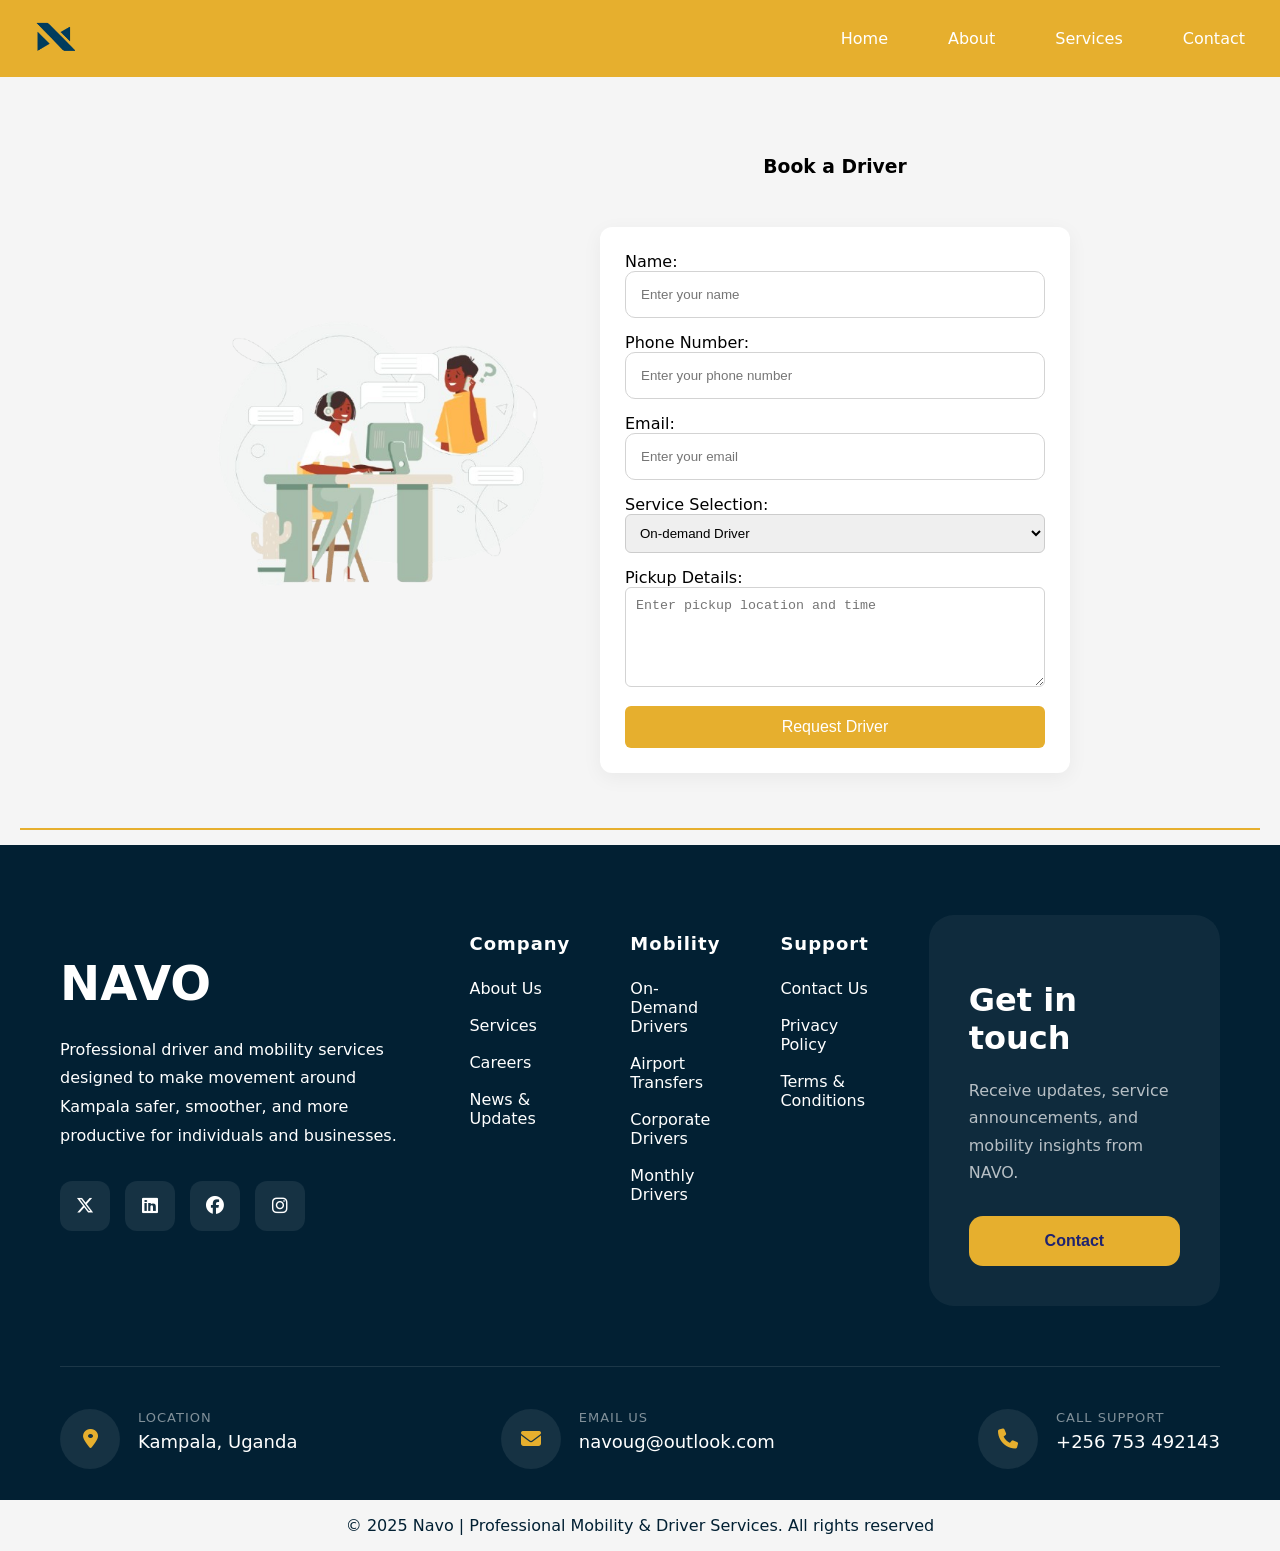
<file: contact.html>
<!DOCTYPE html>
<html lang="en">

<head>
    <meta charset="UTF-8">
    <meta name="viewport" content="width=device-width, initial-scale=1.0">
    <title>Book a Driver in Kampala | NAVO</title>

    <!-- SEO -->
    <meta name="description"
        content="Book a professional driver in Kampala with NAVO. Fast, reliable, and safe driver services available on demand.">

    <meta name="keywords"
        content="book driver Kampala, hire driver now Uganda, contact NAVO driver services, driver booking Kampala">

    <meta name="author" content="NAVO Uganda">

    <meta property="og:title" content="Book a Driver in Kampala | NAVO">
    <meta property="og:description" content="Contact NAVO to book a trusted driver in Kampala quickly and easily.">
    <meta property="og:url" content="https://hadyjer.github.io/Navo/contact.html">

    <meta name="twitter:title" content="Book a Driver Kampala | NAVO">
    <meta name="twitter:description" content="Quickly book a professional driver in Kampala with NAVO.">

    <!-- FAVICON -->
    <link rel="icon" href="images/favicon.png">
    <link rel="stylesheet" href="contact.css">
    <link href="https://fonts.googleapis.com/css2?family=Poppins:wght@300;400;600&display=swap" rel="stylesheet">
    <link rel="stylesheet" href="https://cdnjs.cloudflare.com/ajax/libs/font-awesome/6.5.0/css/all.min.css">

    <script type="application/ld+json">
{
  "@context": "https://schema.org",
  "@type": "LocalBusiness",
  "name": "NAVO Driver Services",
  "image": "https://hadyjer.github.io/Navo/images/preview.jpg",
  "url": "https://hadyjer.github.io/Navo/",
  "telephone": "+256753492143",
  "address": {
    "@type": "PostalAddress",
    "addressLocality": "Kampala",
    "addressCountry": "UG"
  },
  "areaServed": {
    "@type": "Place",
    "name": "Kampala"
  },
  "serviceType": "Driver and Chauffeur Services",
  "priceRange": "$$",
  "sameAs": [
    "https://linkedin.com/in/nakiddehadijah",
    "https://facebook.com/hadyjer",
    "https://instagram.com/hady_jer",
    "https://tiktok.com/@hady_jer"
  ]
}
</script>

    <script type="application/ld+json">
{
  "@context": "https://schema.org",
  "@type": "ContactPage",
  "name": "Contact NAVO Driver Services",
  "url": "https://hadyjer.github.io/Navo/contact.html",
  "about": {
    "@type": "LocalBusiness",
    "name": "NAVO Driver Services",
    "telephone": "+256753492143"
  }
}
</script>

</head>

<body>

    <!-- NAVBAR -->
    <header>
        <div class="logo-text">
            <a href="index.html"><img src="images/navologo.png" alt="Navo" class="logo"></a>
        </div>

        <!-- HAMBURGER -->
        <div class="menu-toggle">
            <span></span>
            <span></span>
            <span></span>
        </div>
        <nav>
            <!-- Menu -->
            <ul class="nav-links">
                <li><a href="index.html">Home</a></li>
                <li><a href="about.html">About</a></li>
                <li><a href="services.html">Services</a></li>
                <li><a href="contact.html">Contact</a></li>
            </ul>
        </nav>
    </header>
    <main>
        <!-- Contact Form -->
        <section class="booking">
            <div class="booking-wrapper">
                <div>
                    <img src="images/about4.png" alt="illustration">
                </div>
                <div>
                    <div>
                        <h3 class="booking-info">Book a Driver</h3>

                        <form id="contact-form" class="contact-form" action="https://formspree.io/f/mvzlelpo"
                            method="POST">

                            <label>Name:</label>
                            <input type="text" name="name" placeholder="Enter your name" required>

                            <label>Phone Number:</label>
                            <input type="tel" name="phone" placeholder="Enter your phone number" required>

                            <label>Email:</label>
                            <input type="email" name="email" placeholder="Enter your email" required>

                            <label>Service Selection:</label>
                            <select name="service" required>
                                <option value="On-demand Driver">On-demand Driver</option>
                                <option value="Airport Transfer">Airport Transfer</option>
                                <option value="Rent a Car">Rent a Car</option>
                                <option value="Night-out Service">Night-out Service</option>
                                <option value="Corporate Booking">Corporate Booking</option>
                                <option value="Monthly Driver">Monthly Driver</option>
                            </select>

                            <label>Pickup Details:</label>
                            <textarea name="message" placeholder="Enter pickup location and time" required></textarea>


                            <button type="submit">Request Driver</button>


                        </form>
                    </div>
                </div>
            </div>
        </section>
    </main>

    <hr style="border: 1px solid #e6af2e; margin: 15px 20px;">

    <footer class="footer">

        <div class="footer-top">

            <!-- LEFT -->
            <div class="footer-brand">

                <h2 class="footer-logo">
                    NAVO
                </h2>

                <p>
                    Professional driver and mobility services designed to make
                    movement around Kampala safer, smoother, and more productive
                    for individuals and businesses.
                </p>

                <div class="socials">
                    <a href="https://x.com/navoug" target="_blank"><i class="fa-brands fa-x-twitter"></i></a>
                    <a href="https://linkedin.com/company/navo-ug/" target="_blank"><i class="fab fa-linkedin"></i></a>
                    <a href="https://facebook.com/share/1CUoRBxykX/" target="_blank"><i
                            class="fa-brands fa-facebook"></i></a>
                    <a href="https://instagram.com/navo.ug" target="_blank"><i class="fab fa-instagram"></i></a>
                </div>

            </div>

            <!-- LINKS -->
            <div class="footer-links">

                <div>
                    <h3>Company</h3>

                    <a href="about.html">About Us</a>
                    <a href="services.html">Services</a>
                    <a href="#">Careers</a>
                    <a href="#">News & Updates</a>
                </div>

                <div>
                    <h3>Mobility</h3>

                    <a href="contact.html">On-Demand Drivers</a>
                    <a href="contact.html">Airport Transfers</a>
                    <a href="contact.html">Corporate Drivers</a>
                    <a href="contact.html">Monthly Drivers</a>
                </div>

                <div>
                    <h3>Support</h3>

                    <a href="contact.html">Contact Us</a>
                    <a href="#">Privacy Policy</a>
                    <a href="#">Terms & Conditions</a>
                </div>

            </div>

            <!-- NEWSLETTER -->
            <div class="footer-newsletter">

                <h2>Get in touch</h2>

                <p>
                    Receive updates, service announcements,
                    and mobility insights from NAVO.
                </p>

             
                    <a href="contact.html">
                        <button>
                            Contact
                        </button>
                    </a>
              

            </div>

        </div>

        <!-- BOTTOM -->
        <div class="footer-bottom">

            <div class="bottom-item">
                <i class="fas fa-location-dot"></i>

                <div>
                    <span>LOCATION</span>
                    <p>Kampala, Uganda</p>
                </div>
            </div>

            <div class="bottom-item">
                <i class="fas fa-envelope"></i>

                <div>
                    <span>EMAIL US</span>
                    <p>navoug@outlook.com</p>
                </div>
            </div>

            <div class="bottom-item">
                <i class="fas fa-phone"></i>

                <div>
                    <span>CALL SUPPORT</span>
                    <p>+256 753 492143</p>
                </div>
            </div>

        </div>

    </footer>
    <div class="note">
        <p style="text-align: center;">
            © 2025 Navo | Professional Mobility & Driver Services. All rights reserved
        </p>
    </div>

    <script>
        document.addEventListener("DOMContentLoaded", function () {

            // MOBILE MENU
            const menuToggle = document.querySelector(".menu-toggle");
            const navLinks = document.querySelector(".nav-links");

            menuToggle.addEventListener("click", () => {
                navLinks.classList.toggle("active");
            });

            // FORM
            const form = document.getElementById("contact-form");

            form.addEventListener("submit", function (e) {
                e.preventDefault();

                // GET VALUES
                const name = form.querySelector('input[name="name"]').value;
                const phone = form.querySelector('input[name="phone"]').value;
                const email = form.querySelector('input[name="email"]').value;
                const service = form.querySelector('select[name="service"]').value;
                const message = form.querySelector('textarea[name="message"]').value;

                // WHATSAPP MESSAGE
                const whatsappMessage =
                    `Hello NAVO, I would like to request a driver.

Name: ${name}
Phone: ${phone}
Email: ${email}
Service: ${service}
Pickup Details: ${message}`;

                // OPEN WHATSAPP
                window.open(
                    `https://wa.me/256753492143?text=${encodeURIComponent(whatsappMessage)}`,
                    "_blank"
                );

                // OPTIONAL: SUBMIT TO FORMSPREE AFTER
                form.submit();
            });

        });
    </script>

</body>

</html>
</file>
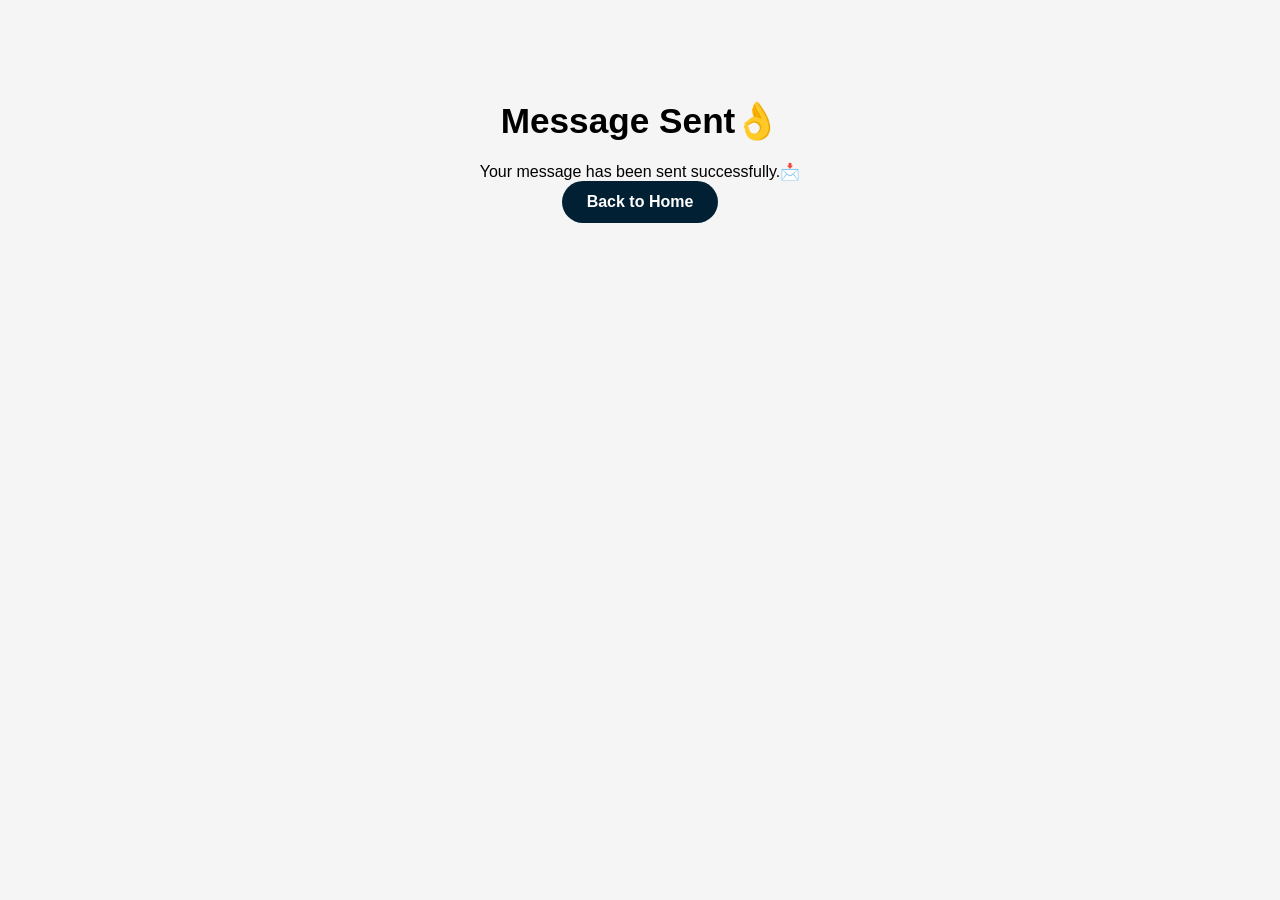
<file: thankyou.html>
<!DOCTYPE html>
<html lang="en">

<head>
    <meta charset="UTF-8">
    <meta name="viewport" content="width=device-width, initial-scale=1.0">
    <title>Thank You</title>
    <link rel="stylesheet" href="style.css">
</head>

<body style="text-align: center; font-family: Arial; padding-top: 100px;">

    <h2>
        Message Sent👌
    </h2>

    <p>
        Your message has been sent successfully.📩
    </p>
   <a href="index.html" class="hero-btn">Back to Home</a>

</body>

</html>
</file>
<file: contact.css>
body {
     margin: 0;
     font-family: system-ui, sans-serif;
     background-color: whitesmoke;
     color: black;
 }






 /* NAV */
 header {
     background: #e6af2e;
     color: white;
     padding: 5px 20px;
     display: flex;
     justify-content: space-between;
     align-items: center;
 }

 header h2 {
     margin: 0;
 }

 .nav-links {
     gap: 30px;
     list-style: none;
 }

 .nav-links a {
     color: white;
     text-decoration: none;
     font-weight: 500;
 }

 /* Hide Hamburger on desktop */
 .menu-toggle {
     display: none;
     flex-direction: column;
     cursor: pointer;
     margin-left: auto;
 }

 .menu-toggle span {
     height: 3px;
     width: 25px;
     background: #022033;
     margin: 4px 0;
     display: block;
 }

 nav ul {
     display: flex;
     gap: 80px;
 }

 nav a {
     color: white;
     text-decoration: none;
     margin: 15px;
     font-weight: bold;
 }

 nav a:hover {
     color: white;
 }







 /* Logo size */
 .logo {
     height: 65px;
     width: 65px;
     vertical-align: middle;
     object-fit: cover;
     object-position: top;
 }

 /* Logo responsiveness */
 .logo:hover {
     opacity: 0.8;
     cursor: pointer;
 }








/* FORM */
form {
    background: white;
    padding: 25px;
    border-radius: 12px;
    box-shadow: 0 5px 20px rgba(0, 0, 0, 0.05);

    width: 100%;
    max-width: 420px;   /* 🔥 makes form smaller */
}

 table {
     width: 100%;
     border-collapse: collapse;

 }

 table,
 th,
 td {
     border: 1px solid black;
     padding: 8px;
     text-align: center;
 }


 h3 {
     text-align: center;
     margin-bottom: 30px;
 }

 ul {
     list-style: none;
     padding: 0;
 }

 ul li {
     padding: 8px 0;
 }

 input,
 select,
 textarea {
     width: 100%;
     padding: 10px;
     margin-bottom: 15px;
     border-radius: 6px;
     border: 1px solid #ccc;
 }

 button {
     background-color: #e6af2e;
     color: white;
     padding: 12px;
     border: none;
     border-radius: 6px;
     width: 100%;
     font-size: 16px;
     cursor: pointer;
 }

 /* WRAPPER */
.booking-wrapper {
    display: flex;
    align-items: center;
    justify-content: center;
    gap: 40px;

    max-width: 950px;   /* controls overall size */
    width: 100%;
    margin: auto;
}

/* IMAGE */
.booking-wrapper img {
    width: 350px;
    height: 350px;
    object-fit: cover;
    border-radius: 15px;
}


 .booking {
    display: flex;
    justify-content: center;
    padding: 40px 20px;
}



 .booking-info {
     border-radius: 10px;
     padding: 20px;
 }

 /* form content */
 label {
     font-weight: 500;

 }

 input {
     padding: 15px;
     border-radius: 10px;
     border: 1px solid lightgray;
     box-sizing: border-box;
 }

 textarea {
     width: 100%;
     box-sizing: border-box;   /* 🔥 VERY IMPORTANT */
     height: 100px;
     padding: 10px;
     resize: vertical;     /* optional: allows only up/down resize */
     border: 1px solid lightgray;
 }

 button:hover{
    background: #a4b7be;
 }








 /* footer tag */
 .footer{
    background: #022033;
    color: white;
    padding: 70px 60px 30px;
    overflow: hidden;
}

.footer-top{
    display: grid;
    grid-template-columns: 1.2fr 1fr 1fr;
    gap: 60px;
    padding-bottom: 60px;
    border-bottom: 1px solid rgba(255,255,255,0.1);
}

.footer-logo{
    font-size: 3rem;
    margin-bottom: 25px;
    font-weight: 800;
}

.logo-gold{
    color: #e6af2e;
}

.footer-brand p{
    color: white;
    line-height: 1.8;
    max-width: 420px;
    margin-bottom: 30px;
}

.socials{
    display: flex;
    gap: 15px;
}

.socials a{
    width: 50px;
    height: 50px;
    background: rgba(255,255,255,0.08);
    border-radius: 12px;

    display: flex;
    align-items: center;
    justify-content: center;

    color: white;
    text-decoration: none;
    transition: 0.3s ease;
    font-size: 18px;
}

.socials a:hover{
    background: white;
    color: #1f2370;
}

.footer-links{
    display: flex;
    gap: 60px;
}

.footer-links h3{
    margin-bottom: 25px;
    font-size: 18px;
    letter-spacing: 1px;
}

.footer-links a{
    display: block;
    margin-bottom: 18px;
    text-decoration: none;
    color: white;
    transition: 0.3s;
}

.footer-links a:hover{
    color: #e6af2e;
}

.footer-newsletter{
    background: rgba(255,255,255,0.05);
    padding: 40px;
    border-radius: 25px;
}

.footer-newsletter h2{
    margin-bottom: 20px;
    font-size: 2rem;
}

.footer-newsletter p{
    color: rgba(255,255,255,0.7);
    line-height: 1.7;
    margin-bottom: 30px;
}

.footer-newsletter input{
    width: 100%;
    padding: 16px;
    border-radius: 14px;
    border: 1px solid rgba(255,255,255,0.1);
    background: rgba(255,255,255,0.05);
    color: white;
    margin-bottom: 20px;
    outline: none;
    box-sizing: border-box;
}


.footer-newsletter button{
    width: 100%;
    padding: 16px;
    border: none;
    border-radius: 14px;
    background: #e6af2e;
    color: #1f2370;
    font-weight: bold;
    cursor: pointer;
    transition: 0.3s;
    font-size: 16px;
}

.footer-newsletter button:hover{
    background: white;
}

.footer-bottom{
    display: flex;
    justify-content: space-between;
    gap: 30px;
    padding-top: 40px;
    flex-wrap: wrap;
}

.bottom-item{
    display: flex;
    align-items: center;
    gap: 18px;
}

.bottom-item i{
    width: 60px;
    height: 60px;
    border-radius: 50%;
    background: rgba(255,255,255,0.08);

    display: flex;
    align-items: center;
    justify-content: center;

    color: #e6af2e;
    font-size: 20px;
}

.bottom-item span{
    color: rgba(255,255,255,0.5);
    font-size: 13px;
    letter-spacing: 1px;
}

.bottom-item p{
    margin-top: 5px;
    font-size: 18px;
}

 .note {
     color: #022033;
 }

 a {
     color: #022033;
 }

 /* MOBILE */
 @media(max-width: 768px) {
     header {
         justify-content: space-between;
     }

     .footer-info {
         flex-direction: column;
         align-items: center;
         gap: 15px;
         font-size: 18px;
         margin: 5px 0;
     }

     footer {
         text-align: center;
     }

     /* Show Hamburger */
     .menu-toggle {
         display: flex;
     }

       .booking-wrapper {
        flex-direction: column;
        gap: 20px;
    }

    .booking-wrapper img {
        width: 100%;
        max-width: 300px;
        height: auto;
    }

    form {
        max-width: 90%;
    }


     /* Hide menu by default */
     .nav-links {
         position: absolute;
         top: 70px;
         right: 0;
         width: 100%;
         background: #022033;

         flex-direction: column;
         align-items: center;

         max-height: 0;
         overflow: hidden;

         transition: 0.3s;
     }

     /* Show when active */
     .nav-links.active {
         max-height: 300px;
         padding: 20px 0;
         display: flex;
     }

     .nav-links li {
         margin: 10px 0;
     }
    
 }

  /* MOBILE */
@media(max-width: 992px){

    .footer{
        padding: 60px 25px 30px;
    }

    .footer-top{
        grid-template-columns: 1fr;
    }

    .footer-links{
        flex-direction: column;
        gap: 30px;
    }

    .footer-bottom{
        flex-direction: column;
    }

    .footer-logo{
        font-size: 2.5rem;
    }

}
</file>
<file: style.css>
* {
    margin: 0;
    padding: 0;
    box-sizing: border-box;
}
 
 html{
    overflow-x: hidden;
 }
 body {
     margin: 0;
     font-family: system-ui, sans-serif;
     background-color: whitesmoke;
     color: black;
       overflow-x: hidden;
 }

 header {
     background: #e6af2e;
     color: white;
     padding: 5px 20px;
     display: flex;
     justify-content: space-between;
     align-items: center;
     position: relative;
     z-index: 1000;
 }

 header h2 {
     margin: 0;
 }

 .nav-links {
     gap: 30px;
     list-style: none;
 }

 .nav-links a {
     color: white;
     text-decoration: none;
     font-weight: 500;
 }

 /* Hide Hamburger on desktop */
 .menu-toggle {
     display: none;
     flex-direction: column;
     cursor: pointer;
     margin-left: auto;
 }

 .menu-toggle span {
     height: 3px;
     width: 25px;
     background: #022033;
     margin: 4px 0;
     display: block;
 }

 nav ul {
     display: flex;
     gap: 40px;
     flex-wrap: wrap;
}

 nav a {
     color: white;
     text-decoration: none;
     margin: 15px;
     font-weight: bold;
 }

 nav a:hover {
     color: white;
 }

 /* Main tag that wraps the main body */
 main {
     flex: 1;
 }


 .hero {
     padding: 80px 20px;
     text-align: center;
     background: white;
 }

 .hero h1 {
     font-size: 40px;
     margin-bottom: 15px;
 }

 .hero p {
     max-width: 600px;
     margin: auto;
     font-size: 18px;
     color: #555;
 }

 section {
     padding: 10px 20px;
     max-width: 1236px;
     margin: auto;
 }



 h3 {
     text-align: center;
     margin-bottom: 30px;
 }

 ul {
     list-style: none;
     padding: 0;
 }

 ul li {
     padding: 8px 0;
 }

 .services-box {
     background: white;
     padding: 30px;
     border-radius: 10px;
     box-shadow: 0 5px 20px rgba(0, 0, 0, 0.05);
 }


 button {
     background-color: #e6af2e;
     color: white;
     padding: 12px;
     border: none;
     border-radius: 6px;
     width: 100%;
     font-size: 16px;
     cursor: pointer;
 }

.services-intro{
    max-width: 700px;
    color: #555;
    line-height: 1.7;
    margin-bottom: 40px;
}

.hero-overlay p{
    max-width: 700px;
    margin: 20px auto;
    line-height: 1.8;
}


 /* Services */
 .services-hero {
     height: 80vh;
     width: 100%;
     overflow: hidden;

     background: url(images/Customer.jpg);
     background-position: center;
     background-size: cover;
     background-repeat: no-repeat;

     display: flex;
     align-items: center;
     justify-content: center;
     position: relative;
     z-index: 2;
 }

 .service-container {
     display: flex;
     overflow-x: auto;
     column-count: 4;
     column-gap: 20px;
     padding: 15px;
     background-color: #e1e1e1;
     border-radius: 15px;
     scroll-snap-type: x mandatory;
     -webkit-overflow-scrolling: touch;
     /* smooth mobile scroll */
 }

 .service-card {
     background: #fff;
     border-radius: 20px;
     box-shadow: 0 4px 10px rgba(26, 146, 48, 0.1);
     overflow: hidden;
     transition: 0.3s;
     display: block;
     min-width: 280px;
     /* controls card size */
     flex: 0 0 300px;
     /* 🔥 very important */
     scroll-snap-align: start;
     margin-bottom: 20px;
     text-decoration: none;
     color: inherit;
 }

 .service-container::-webkit-scrollbar {
     display: none;
 }

 .service-content {
     padding: 15px;
 }

 .service-content p {
     font-size: 14px;
 }

 .service-content h3 {
     font-size: 18px;
     margin: 15px;
 }

 .service-card img {
     width: 100%;
     height: 200px;
     object-fit: cover;
     border-radius: 10px;
     margin-bottom: 10px;
 }


 .service-card p {
     color: #555;
     padding: 0 15px 20px;
 }

 .service-card:hover {
     transform: translateY(-5px);
     border-bottom: 4px solid #a4b7be;
 }

 .highlight {
     font-size: 14px;
 }



 /* dark overlay for readability */
 .hero-overlay {
     background: rgba(18, 11, 11, 0.3);
     color: white;
     text-align: center;
     padding: 45px;
     border-radius: 10px;
 }

 /* Heading */
 .hero-overlay h1 {
     font-size: 2.8rem;
     margin-bottom: 15px;
 }

 /* Subtext */
 .hero-overlay p {
     font-size: 1.2rem;
     margin-bottom: 20px;
     color: #e0e0e0;
 }

 /* Button */
 .hero-btn {
     display: inline-block;
     padding: 12px 25px;
     background: #022033;
     color: white;
     text-decoration: none;
     border-radius: 25px;
     font-weight: bold;
     transition: 0.3s;
 }

 .hero-btn:hover {
     background: #a4b7be;
 }




 /* Logo size */
 .logo {
     height: 65px;
     width: 65px;
     vertical-align: middle;
     object-fit: cover;
     object-position: top;
 }

 /* Logo responsiveness */
 .logo:hover {
     opacity: 0.8;
     cursor: pointer;
 }


 .why-section,
 .promise-section {
     padding: 5px 20px;
     max-width: 100%;
     margin: auto;
     display: flex;
     gap: 50px;
     align-items: center;
 }

 .why-image img,
 .promise-image img {
     transition: transform 0.4s ease;
 }

 .why-image img:hover,
 .promise-image img:hover {
     transform: scale(1.05);
 }

 /* HEADINGS */
 h2 {
     font-size: 2.2rem;
     margin-bottom: 20px;
 }

 /* INTRO TEXT */
 .why-intro,
 .promise-intro {
     font-size: 16px;
     line-height: 1.7;
     color: #555;
     margin-bottom: 30px;
 }

 /* POINTS */
 .why-points p,
 .promise-points p {
     font-size: 16px;
     margin-bottom: 15px;
     padding-left: 10px;
     border-left: 3px solid #e6af2e;
     transition: 0.3s;
 }

 /* HOVER EFFECT */
 .why-points p:hover,
 .promise-points p:hover {
     transform: translateX(5px);
     color: #e6af2e;
 }


 .testimonials {
     padding: 80px 20px;
     background: #f5f5f7;
     text-align: center;
 }

 .testimonials h2 {
     font-size: 2rem;
     margin-bottom: 40px;
 }

 /* GRID */
 .testimonial-container {
     display: flex;
     flex-wrap: wrap;
     justify-content: center;
     gap: 20px;
 }

 /* CARD */
 .testimonial-card {
     background: white;
     padding: 30px 20px;
     border-radius: 15px;
     width: 280px;
     box-shadow: 0 5px 20px rgba(0, 0, 0, 0.08);
     transition: 0.3s;
 }

 .testimonial-card:hover {
     transform: translateY(-5px);
 }

 /* IMAGE */
 .testimonial-card img {
     width: 80px;
     height: 80px;
     border-radius: 50%;
     object-fit: cover;
     border: 3px solid #a4b7be;
     margin-bottom: 15px;
 }

 /* TEXT */
 .testimonial-card h3 {
     margin-bottom: 5px;
 }

 .role {
     font-size: 14px;
     color: #777;
     margin-bottom: 10px;
 }

 .message {
     font-size: 14px;
     color: #444;
     margin-bottom: 15px;
 }

 /* TAG */
 .tag {
     display: inline-block;
     padding: 5px 12px;
     background: #e4d1a5;
     color: #000000;
     border-radius: 10px;
     font-size: 12px;
 }



 .footer{
    background: #022033;
    color: white;
    padding: 70px 60px 30px;
    overflow: hidden;
}

.footer-top{
    display: grid;
    grid-template-columns: 1.2fr 1fr 1fr;
    gap: 60px;
    padding-bottom: 60px;
    border-bottom: 1px solid rgba(255,255,255,0.1);
}

.footer-logo{
    font-size: 3rem;
    margin-bottom: 25px;
    font-weight: 800;
}

.logo-gold{
    color: #e6af2e;
}

.footer-brand p{
    color: white;
    line-height: 1.8;
    max-width: 420px;
    margin-bottom: 30px;
}

.socials{
    display: flex;
    gap: 15px;
}

.socials a{
    width: 50px;
    height: 50px;
    background: rgba(255,255,255,0.08);
    border-radius: 12px;

    display: flex;
    align-items: center;
    justify-content: center;

    color: white;
    text-decoration: none;
    transition: 0.3s ease;
    font-size: 18px;
}

.socials a:hover{
    background: white;
    color: #1f2370;
}

.footer-links{
    display: flex;
    gap: 60px;
}

.footer-links h3{
    margin-bottom: 25px;
    font-size: 18px;
    letter-spacing: 1px;
}

.footer-links a{
    display: block;
    margin-bottom: 18px;
    text-decoration: none;
    color: white;
    transition: 0.3s;
}

.footer-links a:hover{
    color: #e6af2e;
}

.footer-newsletter{
    background: rgba(255,255,255,0.05);
    padding: 40px;
    border-radius: 25px;
}

.footer-newsletter h2{
    margin-bottom: 20px;
    font-size: 2rem;
}

.footer-newsletter p{
    color: rgba(255,255,255,0.7);
    line-height: 1.7;
    margin-bottom: 30px;
}

.footer-newsletter input{
    width: 100%;
    padding: 16px;
    border-radius: 14px;
    border: 1px solid rgba(255,255,255,0.1);
    background: rgba(255,255,255,0.05);
    color: white;
    margin-bottom: 20px;
    outline: none;
    box-sizing: border-box;
}


.footer-newsletter button{
    width: 100%;
    padding: 16px;
    border: none;
    border-radius: 14px;
    background: #e6af2e;
    color: #1f2370;
    font-weight: bold;
    cursor: pointer;
    transition: 0.3s;
    font-size: 16px;
}

.footer-newsletter button:hover{
    background: white;
}

.footer-bottom{
    display: flex;
    justify-content: space-between;
    gap: 30px;
    padding-top: 40px;
    flex-wrap: wrap;
}

.bottom-item{
    display: flex;
    align-items: center;
    gap: 18px;
}

.bottom-item i{
    width: 60px;
    height: 60px;
    border-radius: 50%;
    background: rgba(255,255,255,0.08);

    display: flex;
    align-items: center;
    justify-content: center;

    color: #e6af2e;
    font-size: 20px;
}

.bottom-item span{
    color: rgba(255,255,255,0.5);
    font-size: 13px;
    letter-spacing: 1px;
}

.bottom-item p{
    margin-top: 5px;
    font-size: 18px;
}



 .note {
  
     color: #022033;
 }

 a {
     color: #022033;
 }

 @media (max-width: 768px) {

     .why-section,
     .promise-section {
         flex-direction: column;
         text-align: center;
         padding: 50px 20px;
     }

     .why-image,
     .promise-image {
         width: 250px;
     }

     .testimonial-card img {
         width: 65px;
         height: 65px;
     }


     header {
         justify-content: space-between;
     }

     .footer-info {
         flex-direction: column;
         align-items: center;
         gap: 15px;
         font-size: 18px;
         margin: 5px 0;
     }

     footer {
         text-align: center;
     }

     /* Show Hamburger */
     .menu-toggle {
         display: flex;
     }


      /* MOBILE MENU */
    .nav-links {
        position: absolute;
        top: 100%;
        right: 0;
        width: 100%;
        background: #022033;

        display: flex;
        flex-direction: column;
        align-items: center;
        gap: 20px;

        max-height: 0;
        overflow: hidden;

        transition: max-height 0.4s ease;
        padding: 0;
        z-index: 999;
    }

    /* ACTIVE MENU */
    .nav-links.active {
        max-height: 400px;
        padding: 20px 0;
    }

    .nav-links li {
        margin: 10px 0;
    }

    nav ul {
        gap: 0;
    }

    .why-section,
    .promise-section {
        flex-direction: column;
        text-align: center;
        padding: 50px 20px;
    }

  
 }

 /* MOBILE */
@media(max-width: 992px){

    .footer{
        padding: 60px 25px 30px;
    }

    .footer-top{
        grid-template-columns: 1fr;
    }

    .footer-links{
        flex-direction: column;
        gap: 30px;
    }

    .footer-bottom{
        flex-direction: column;
    }

    .footer-logo{
        font-size: 2.5rem;
    }

}
</file>
